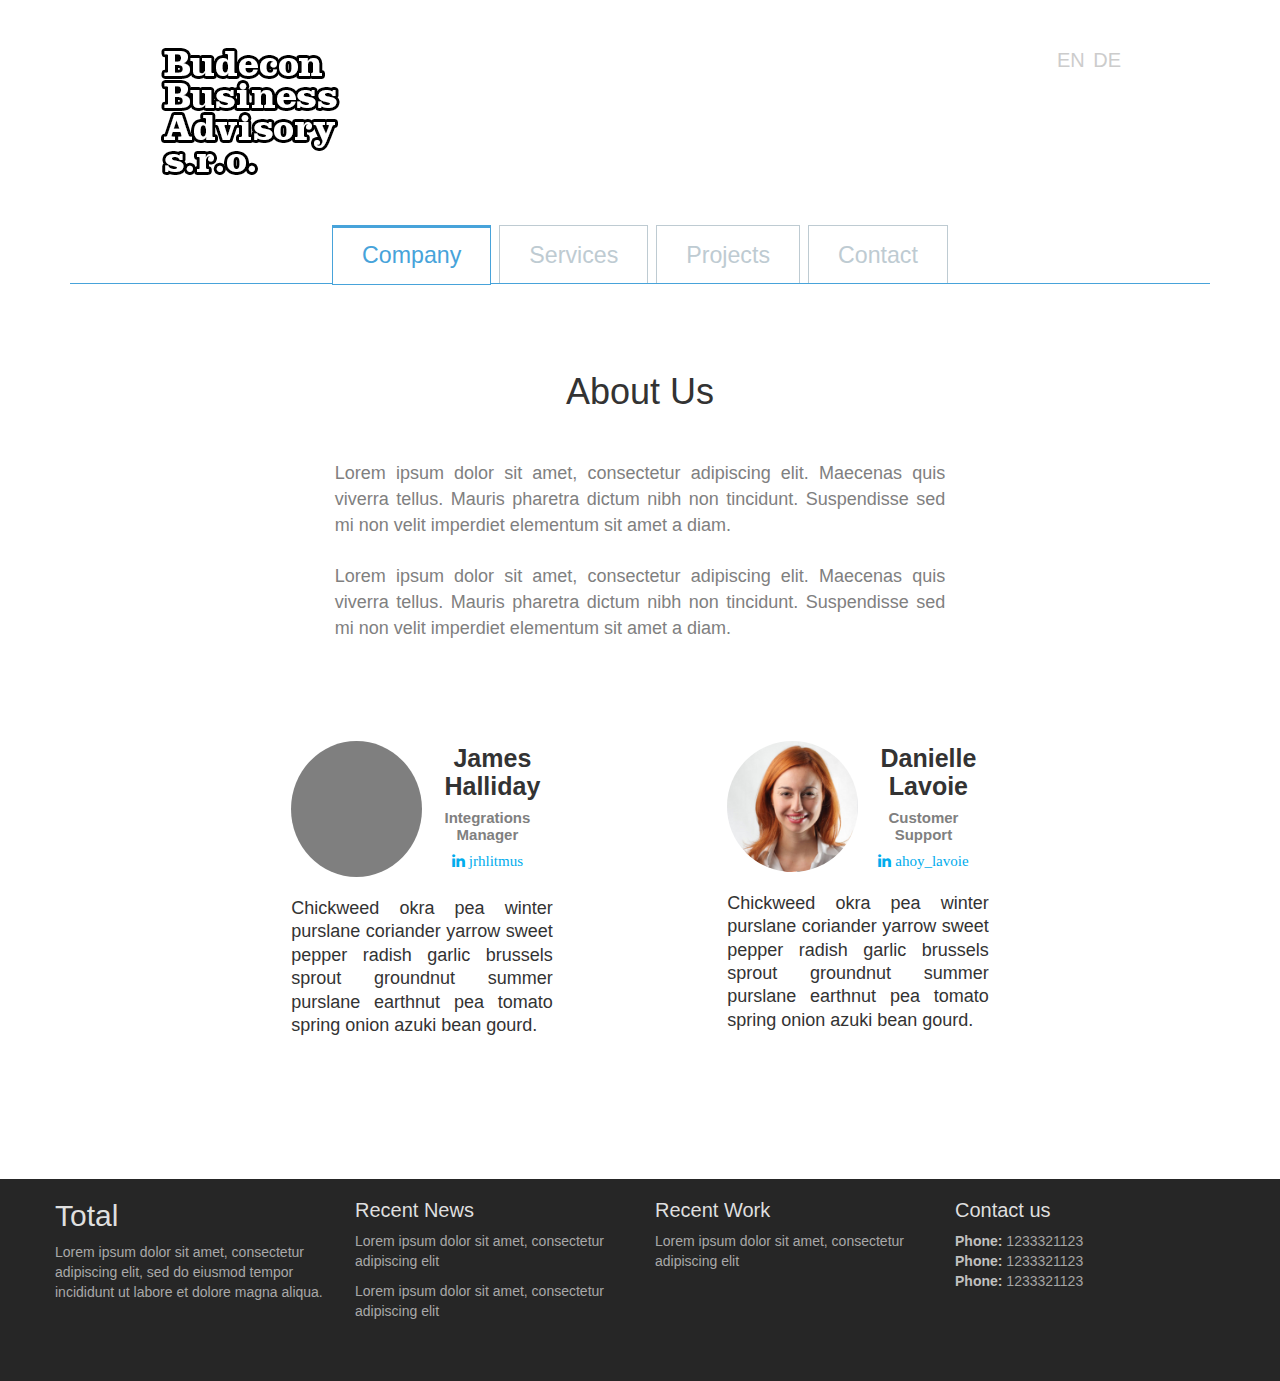
<file: index.html>
<!DOCTYPE html>
<html lang="en"><head><meta http-equiv="Content-Type" content="text/html; charset=UTF-8">
		
		<meta http-equiv="X-UA-Compatible" content="IE=edge,chrome=1"> 
		<meta name="viewport" content="width=device-width, initial-scale=1.0"> 
		<title>Blueprint: Responsive Full Width Tabs</title>
		<meta name="description" content="Blueprint: Responsive Full Width Tabs">
		<meta name="keywords" content="responsive tabs, full width tabs, template, blueprint">
		<meta name="author" content="Codrops">
		<link rel="shortcut icon" href="https://tympanus.net/Blueprints/favicon.ico">
		<link rel="stylesheet" href="https://maxcdn.bootstrapcdn.com/bootstrap/3.3.7/css/bootstrap.min.css" integrity="sha384-BVYiiSIFeK1dGmJRAkycuHAHRg32OmUcww7on3RYdg4Va+PmSTsz/K68vbdEjh4u" crossorigin="anonymous">
		<link rel="stylesheet" type="text/css" href="css/demo.css">
		<link rel="stylesheet" type="text/css" href="css/component.css">
		<link rel="stylesheet" href="https://maxcdn.bootstrapcdn.com/font-awesome/4.4.0/css/font-awesome.min.css">
		<script src="https://www.google.com/recaptcha/api.js" async defer></script>
		<script src="https://code.jquery.com/jquery-3.2.1.min.js"></script>
		<script src="https://maxcdn.bootstrapcdn.com/bootstrap/3.3.7/js/bootstrap.min.js"></script>
		<!--[if IE]>
  		<script src="http://html5shiv.googlecode.com/svn/trunk/html5.js"></script>
		<![endif]-->
	<body>
		<div class="container">
			<header class="clearfix">
				<nav>
					<a href="index.html">EN</a>
					<a href="indexde.html">DE</a>
				</nav>
				<div class="logo">
					<img src="img/logo.png">
				</div>
				
			</header>	
			<div id="tabs" class="tabs">
				<button class="tabs-collapse" data-toggle="collapse" data-target="#navbar">
		           <i class="fa fa-bars"></i>
		          </button>
				<nav id="navbar" class="navbar-collapse collapse">
					<ul>
						<li class="tab-current"><a href="#section-1"><span>Company</span></a></li>
						<li class=""><a href="#section-2"><span>Services</span></a></li>
						<li class=""><a href="#section-3"><span>Projects</span></a></li>
						<li><a href="#section-5"><span>Contact</span></a></li>
					</ul>
					<div class="navbar-social visible-xs">
						
						<a href="#"><i class="fa fa-facebook" ></i></a>
						<a href="#"><i class="fa fa-twitter" ></i></a>
						<a href="#"><i class="fa fa-linkedin" ></i></a>
						<a href="#"><i class="fa fa-youtube" ></i></a>
						<a href="#"><i class="fa fa-instagram" ></i></a>
					</div>
				</nav>
				<div class="content">
					<section id="section-1" class="content-current">
						
						<h1>About Us</h1>
						<p>Lorem ipsum dolor sit amet, consectetur adipiscing elit. Maecenas quis viverra tellus. Mauris pharetra dictum nibh non tincidunt. Suspendisse sed mi non velit imperdiet elementum sit amet a diam. <br><br>

						Lorem ipsum dolor sit amet, consectetur adipiscing elit. Maecenas quis viverra tellus. Mauris pharetra dictum nibh non tincidunt. Suspendisse sed mi non velit imperdiet elementum sit amet a diam.</p>
						<div class="mediabox">
							<img src="img/photo1.png">
							<div>
								<h3>James Halliday</h3>
								<h4>Integrations Manager</h4>
								<a class="fa fa-linkedin" href="https://twitter.com/jrhlitmus" target="_blank">jrhlitmus</a>
							</div>
							
							<p>Chickweed okra pea winter purslane coriander yarrow sweet pepper radish garlic brussels sprout groundnut summer purslane earthnut pea tomato spring onion azuki bean gourd. </p>
						</div>
						<div class="mediabox">
							<img src="img/photo2.png">
							<div>
								<h3>Danielle Lavoie</h3>
								<h4>Customer Support</h4>
								<a class="fa fa-linkedin" href="https://twitter.com/ahoy_lavoie" target="_blank">ahoy_lavoie</a>
							</div>
							
							<p>Chickweed okra pea winter purslane coriander yarrow sweet pepper radish garlic brussels sprout groundnut summer purslane earthnut pea tomato spring onion azuki bean gourd. </p>
						</div>
					</section>
					<section id="section-2" class="">
						<h1>Our Services</h1>
						<div class="mediabox">
							<img src="img/service-icon1.png">
							<h3>Business Development</h3>
							
							<p>Chickweed okra pea winter purslane coriander yarrow sweet pepper radish garlic brussels sprout groundnut summer purslane earthnut pea tomato spring onion azuki bean gourd. </p>
						</div>
						<div class="mediabox">
							<img src="img/service-icon2.png">
							<h3>Business Development</h3>
							
							<p>Chickweed okra pea winter purslane coriander yarrow sweet pepper radish garlic brussels sprout groundnut summer purslane earthnut pea tomato spring onion azuki bean gourd. </p>
						</div>
						<p>Lorem ipsum dolor sit amet, consectetur adipiscing elit. Maecenas quis viverra tellus. Mauris pharetra dictum nibh non tincidunt. Suspendisse sed mi non velit imperdiet elementum sit amet a diam. Donec consequat ligula ac lorem blandit volutpat. Vestibulum fermentum sem vel nisi tristique auctor. Ut sodales lectus libero, sed pretium nisi varius et. </p>
						<h1>We've worked with</h1>
						<div class="logos">
							<img src="img/logos.jpg"/>
						</div>

					</section>
					<section id="section-3" class="">
						<h1> Our Projects</h1>
						<div class="mediabox text-content">
							<h3>COMPANY MISSION'S</h3>
							<h2>Outsourcing of accounting</h2>
							<p>Lorem ipsum dolor sit amet, consectetur adipiscing elit, sed do eiusmod tempor incididunt ut labore et dolore magna aliqua.</p>
						</div>
						<div class="mediabox image-content">
							<img src="img/project1.png">
						</div>
						<div class="mediabox image-content">
							<img src="img/project2.png">
						</div>
						<div class="mediabox text-content">
							<h3>COMPANY MISSION'S</h3>
							<h2>Outsourcing of accounting</h2>
							<p>Lorem ipsum dolor sit amet, consectetur adipiscing elit, sed do eiusmod tempor incididunt ut labore et dolore magna aliqua.</p>
						</div>
					</section>
					<section id="section-5">
						<h1>Contact Us</h1>
						<div id="contact-response"></div>
						<form method="post" action="mail.php" id="contact-form">
							<label for="name">Name</label>
							<input type="text" name="name"><br>
							<label for="email">Email</label>
							<input type="text" name="email"><br>
							<label for="phone">Phone</label>
							<input type="text" name="phone"><div class="phonetext">If you prefer a phone call</div>
							<label for="topic">Contact reason</label>
							<input type="text" name="topic"><br>
							<label for="message">Message</label>
							<textarea name="message"></textarea>
							<div class="g-recaptcha" data-callback="unlock_booking" data-sitekey="6LfGzyUUAAAAAIx8uRElNz51nREjQgJ5yWMO_B1C"></div>
							<input type="submit" disabled><br>
						</form>
						
						<div class="map">
							<div class="address">
								123 IMAGINARY ST<br>
								ATLANTTA GA 300314
							</div>
							<iframe src="https://www.google.com/maps/embed?pb=!1m14!1m12!1m3!1d2483.3288148080587!2d-0.12647869538276754!3d51.50718324995331!2m3!1f0!2f0!3f0!3m2!1i1024!2i768!4f13.1!5e0!3m2!1spl!2spl!4v1499204108793" width="600" height="300" frameborder="0" style="border:0" allowfullscreen></iframe>
							<button>Get Directions</button>
						</div>
					</section>
				</div><!-- /content -->
			</div><!-- /tabs -->
			<div class="footer">
				
				<div class="col-md-3">
					
					<h2>Total</h2>
					<p>Lorem ipsum dolor sit amet, consectetur adipiscing elit, sed do eiusmod tempor incididunt ut labore et dolore magna aliqua.</p>
				</div>
				<div class="col-md-3">
					
					<h3>Recent News</h3>
					<p>Lorem ipsum dolor sit amet, consectetur adipiscing elit</p>
					<p>Lorem ipsum dolor sit amet, consectetur adipiscing elit</p>
				</div>
				<div class="col-md-3">
					
					<h3>Recent Work</h3>
					<p></p>
					<p>Lorem ipsum dolor sit amet, consectetur adipiscing elit</p>
				</div>
				<div class="col-md-3">
					
					<h3>Contact us</h3>
					<b>Phone: </b>1233321123<br>
					<b>Phone: </b>1233321123<br>
					<b>Phone: </b>1233321123<br>
				</div>
			</div>
		</div>
		<script src="js/cbpFWTabs.js"></script>
		<script>
			new CBPFWTabs( document.getElementById( 'tabs' ) );
		</script>
		<script>

			function unlock_booking(){

				$('#contact-form input[type="submit"]').removeAttr('disabled');
			}
			
			$(function(){

				$('#contact-form').submit(function(e){

					e.preventDefault();

					$.ajax({
					  type: "post",
					  url: "mail.php",
					  data: $(this).serialize(),
					  success: function(data){

					  	$('#contact-form').slideToggle();
					  	$('#contact-response').text(data).slideToggle();
					  }
					});
				});
			});
		</script>
</body></html>
</file>
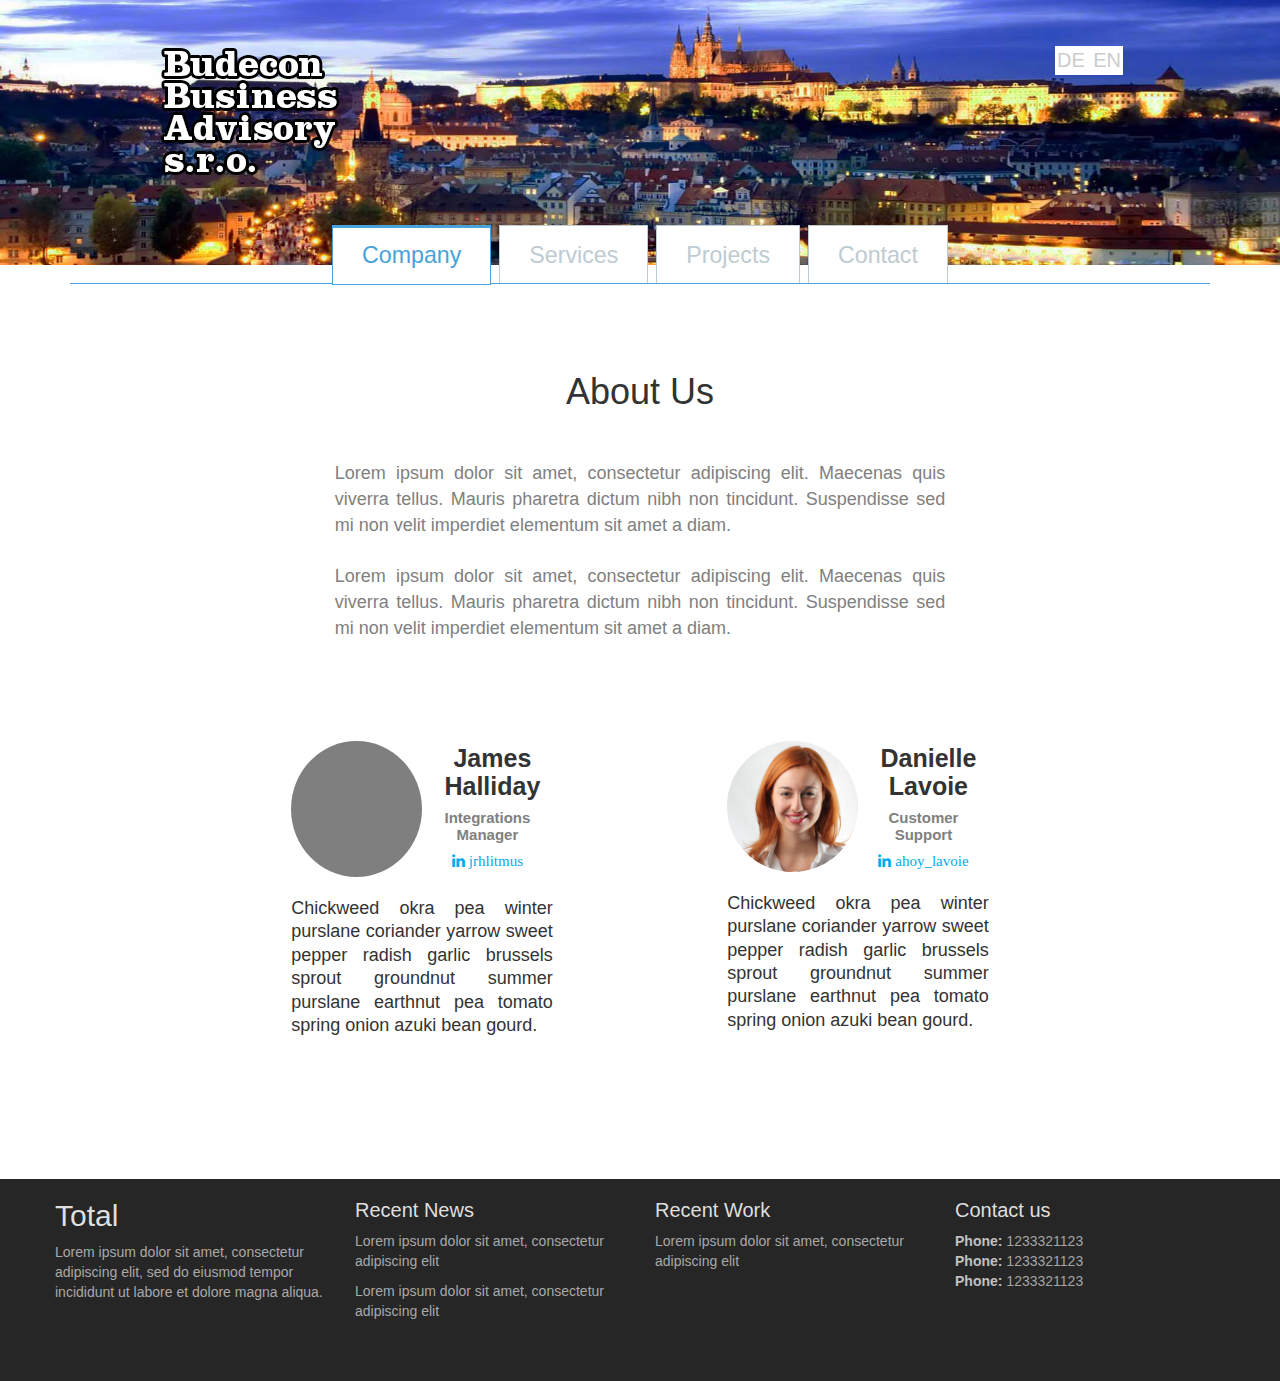
<file: indexbg.html>
<!DOCTYPE html>
<html lang="en"><head><meta http-equiv="Content-Type" content="text/html; charset=UTF-8">
		
		<meta http-equiv="X-UA-Compatible" content="IE=edge,chrome=1"> 
		<meta name="viewport" content="width=device-width, initial-scale=1.0"> 
		<title>Blueprint: Responsive Full Width Tabs</title>
		<meta name="description" content="Blueprint: Responsive Full Width Tabs">
		<meta name="keywords" content="responsive tabs, full width tabs, template, blueprint">
		<meta name="author" content="Codrops">
		<link rel="shortcut icon" href="https://tympanus.net/Blueprints/favicon.ico">
		<link rel="stylesheet" href="https://maxcdn.bootstrapcdn.com/bootstrap/3.3.7/css/bootstrap.min.css" integrity="sha384-BVYiiSIFeK1dGmJRAkycuHAHRg32OmUcww7on3RYdg4Va+PmSTsz/K68vbdEjh4u" crossorigin="anonymous">
		<link rel="stylesheet" type="text/css" href="css/demo.css">
		<link rel="stylesheet" type="text/css" href="css/component.css">
		<link rel="stylesheet" href="https://maxcdn.bootstrapcdn.com/font-awesome/4.4.0/css/font-awesome.min.css">
		<script src="https://www.google.com/recaptcha/api.js" async defer></script>
		<script src="https://code.jquery.com/jquery-3.2.1.min.js"></script>
		<script src="https://maxcdn.bootstrapcdn.com/bootstrap/3.3.7/js/bootstrap.min.js"></script>
		<!--[if IE]>
  		<script src="http://html5shiv.googlecode.com/svn/trunk/html5.js"></script>
		<![endif]-->
		<style type="text/css">
			
			body{

				background-image: url('img/headerbg.jpg');
				background-size: 100% 265px;
				background-repeat: no-repeat;
			}

			#navbar li{

				background-color: white;
			}

			#lang{

				background-color: white;
				color: grey;
			}
		</style>
	<body>
		<div class="container">
			<header class="clearfix">
				<nav id="lang">
					<a href="index.html">DE</a>
					<a href="indexen.html">EN</a>
				</nav>
				<div class="logo">
					<img src="img/logo.png">
				</div>
				
			</header>	
			<div id="tabs" class="tabs">
				<button class="tabs-collapse" data-toggle="collapse" data-target="#navbar">
		           <i class="fa fa-bars"></i>
		          </button>
				<nav id="navbar" class="navbar-collapse collapse">
					<ul>
						<li class="tab-current"><a href="#section-1"><span>Company</span></a></li>
						<li class=""><a href="#section-2"><span>Services</span></a></li>
						<li class=""><a href="#section-3"><span>Projects</span></a></li>
						<li><a href="#section-5"><span>Contact</span></a></li>
					</ul>
					<div class="navbar-social visible-xs">
						
						<a href="#"><i class="fa fa-facebook" ></i></a>
						<a href="#"><i class="fa fa-twitter" ></i></a>
						<a href="#"><i class="fa fa-linkedin" ></i></a>
						<a href="#"><i class="fa fa-youtube" ></i></a>
						<a href="#"><i class="fa fa-instagram" ></i></a>
					</div>
				</nav>
				<div class="content">
					<section id="section-1" class="content-current">
						
						<h1>About Us</h1>
						<p>Lorem ipsum dolor sit amet, consectetur adipiscing elit. Maecenas quis viverra tellus. Mauris pharetra dictum nibh non tincidunt. Suspendisse sed mi non velit imperdiet elementum sit amet a diam. <br><br>

						Lorem ipsum dolor sit amet, consectetur adipiscing elit. Maecenas quis viverra tellus. Mauris pharetra dictum nibh non tincidunt. Suspendisse sed mi non velit imperdiet elementum sit amet a diam.</p>
						<div class="mediabox">
							<img src="img/photo1.png">
							<div>
								<h3>James Halliday</h3>
								<h4>Integrations Manager</h4>
								<a class="fa fa-linkedin" href="https://twitter.com/jrhlitmus" target="_blank">jrhlitmus</a>
							</div>
							
							<p>Chickweed okra pea winter purslane coriander yarrow sweet pepper radish garlic brussels sprout groundnut summer purslane earthnut pea tomato spring onion azuki bean gourd. </p>
						</div>
						<div class="mediabox">
							<img src="img/photo2.png">
							<div>
								<h3>Danielle Lavoie</h3>
								<h4>Customer Support</h4>
								<a class="fa fa-linkedin" href="https://twitter.com/ahoy_lavoie" target="_blank">ahoy_lavoie</a>
							</div>
							
							<p>Chickweed okra pea winter purslane coriander yarrow sweet pepper radish garlic brussels sprout groundnut summer purslane earthnut pea tomato spring onion azuki bean gourd. </p>
						</div>
					</section>
					<section id="section-2" class="">
						<h1>Our Services</h1>
						<div class="mediabox">
							<img src="img/service-icon1.png">
							<h3>Business Development</h3>
							
							<p>Chickweed okra pea winter purslane coriander yarrow sweet pepper radish garlic brussels sprout groundnut summer purslane earthnut pea tomato spring onion azuki bean gourd. </p>
						</div>
						<div class="mediabox">
							<img src="img/service-icon2.png">
							<h3>Business Development</h3>
							
							<p>Chickweed okra pea winter purslane coriander yarrow sweet pepper radish garlic brussels sprout groundnut summer purslane earthnut pea tomato spring onion azuki bean gourd. </p>
						</div>
						<p>Lorem ipsum dolor sit amet, consectetur adipiscing elit. Maecenas quis viverra tellus. Mauris pharetra dictum nibh non tincidunt. Suspendisse sed mi non velit imperdiet elementum sit amet a diam. Donec consequat ligula ac lorem blandit volutpat. Vestibulum fermentum sem vel nisi tristique auctor. Ut sodales lectus libero, sed pretium nisi varius et. </p>
						<h1>We've worked with</h1>
						<div class="logos">
							<img src="img/logos.jpg"/>
						</div>

					</section>
					<section id="section-3" class="">
						<h1> Our Projects</h1>
						<div class="mediabox text-content">
							<h3>COMPANY MISSION'S</h3>
							<h2>Outsourcing of accounting</h2>
							<p>Lorem ipsum dolor sit amet, consectetur adipiscing elit, sed do eiusmod tempor incididunt ut labore et dolore magna aliqua.</p>
						</div>
						<div class="mediabox image-content">
							<img src="img/project1.png">
						</div>
						<div class="mediabox image-content">
							<img src="img/project2.png">
						</div>
						<div class="mediabox text-content">
							<h3>COMPANY MISSION'S</h3>
							<h2>Outsourcing of accounting</h2>
							<p>Lorem ipsum dolor sit amet, consectetur adipiscing elit, sed do eiusmod tempor incididunt ut labore et dolore magna aliqua.</p>
						</div>
					</section>
					<section id="section-5">
						<h1>Contact Us</h1>
						<div id="contact-response"></div>
						<form method="post" action="mail.php" id="contact-form">
							<label for="name">Name</label>
							<input type="text" name="name"><br>
							<label for="email">Email</label>
							<input type="text" name="email"><br>
							<label for="phone">Phone</label>
							<input type="text" name="phone"><div class="phonetext">If you prefer a phone call</div>
							<label for="topic">Contact reason</label>
							<input type="text" name="topic"><br>
							<label for="message">Message</label>
							<textarea name="message"></textarea>
							<div class="g-recaptcha" data-callback="unlock_booking" data-sitekey="6LfGzyUUAAAAAIx8uRElNz51nREjQgJ5yWMO_B1C"></div>
							<input type="submit" disabled><br>
						</form>
						
						<div class="map">
							<div class="address">
								Sobolakova 146/1<br>
								Praha 4-Kunratice 148 00<br>
								Praha, Czechia
							</div>
							<iframe src="https://www.google.com/maps/embed?pb=!1m18!1m12!1m3!1d2563.75974395728!2d14.485736251249843!3d50.015858226363484!2m3!1f0!2f0!3f0!3m2!1i1024!2i768!4f13.1!3m3!1m2!1s0x470b91814ba1ecd1%3A0x1ae41d6df2926baa!2sSobol%C3%A1kova+146%2F1%2C+148+00+Praha-Kunratice%2C+Czechy!5e0!3m2!1spl!2spl!4v1499459373274" width="600" height="300" frameborder="0" style="border:0" allowfullscreen></iframe>
							<button>Get Directions</button>
						</div>
					</section>
				</div><!-- /content -->
			</div><!-- /tabs -->
			<div class="footer">
				
				<div class="col-md-3">
					
					<h2>Total</h2>
					<p>Lorem ipsum dolor sit amet, consectetur adipiscing elit, sed do eiusmod tempor incididunt ut labore et dolore magna aliqua.</p>
				</div>
				<div class="col-md-3">
					
					<h3>Recent News</h3>
					<p>Lorem ipsum dolor sit amet, consectetur adipiscing elit</p>
					<p>Lorem ipsum dolor sit amet, consectetur adipiscing elit</p>
				</div>
				<div class="col-md-3">
					
					<h3>Recent Work</h3>
					<p></p>
					<p>Lorem ipsum dolor sit amet, consectetur adipiscing elit</p>
				</div>
				<div class="col-md-3">
					
					<h3>Contact us</h3>
					<b>Phone: </b>1233321123<br>
					<b>Phone: </b>1233321123<br>
					<b>Phone: </b>1233321123<br>
				</div>
			</div>
		</div>
		<script src="js/cbpFWTabs.js"></script>
		<script>
			new CBPFWTabs( document.getElementById( 'tabs' ) );
		</script>
		<script>

			function unlock_booking(){

				$('#contact-form input[type="submit"]').removeAttr('disabled');
			}
			
			$(function(){

				$('#contact-form').submit(function(e){

					e.preventDefault();

					$.ajax({
					  type: "post",
					  url: "mail.php",
					  data: $(this).serialize(),
					  success: function(data){

					  	$('#contact-form').slideToggle();
					  	$('#contact-response').text(data).slideToggle();
					  }
					});
				});

				$('#navbar a').click(function(){						

					if($(window).width() <= 767){

						$('#navbar').collapse("hide");
					}
				});

				
			});
		</script>
</body></html>
</file>
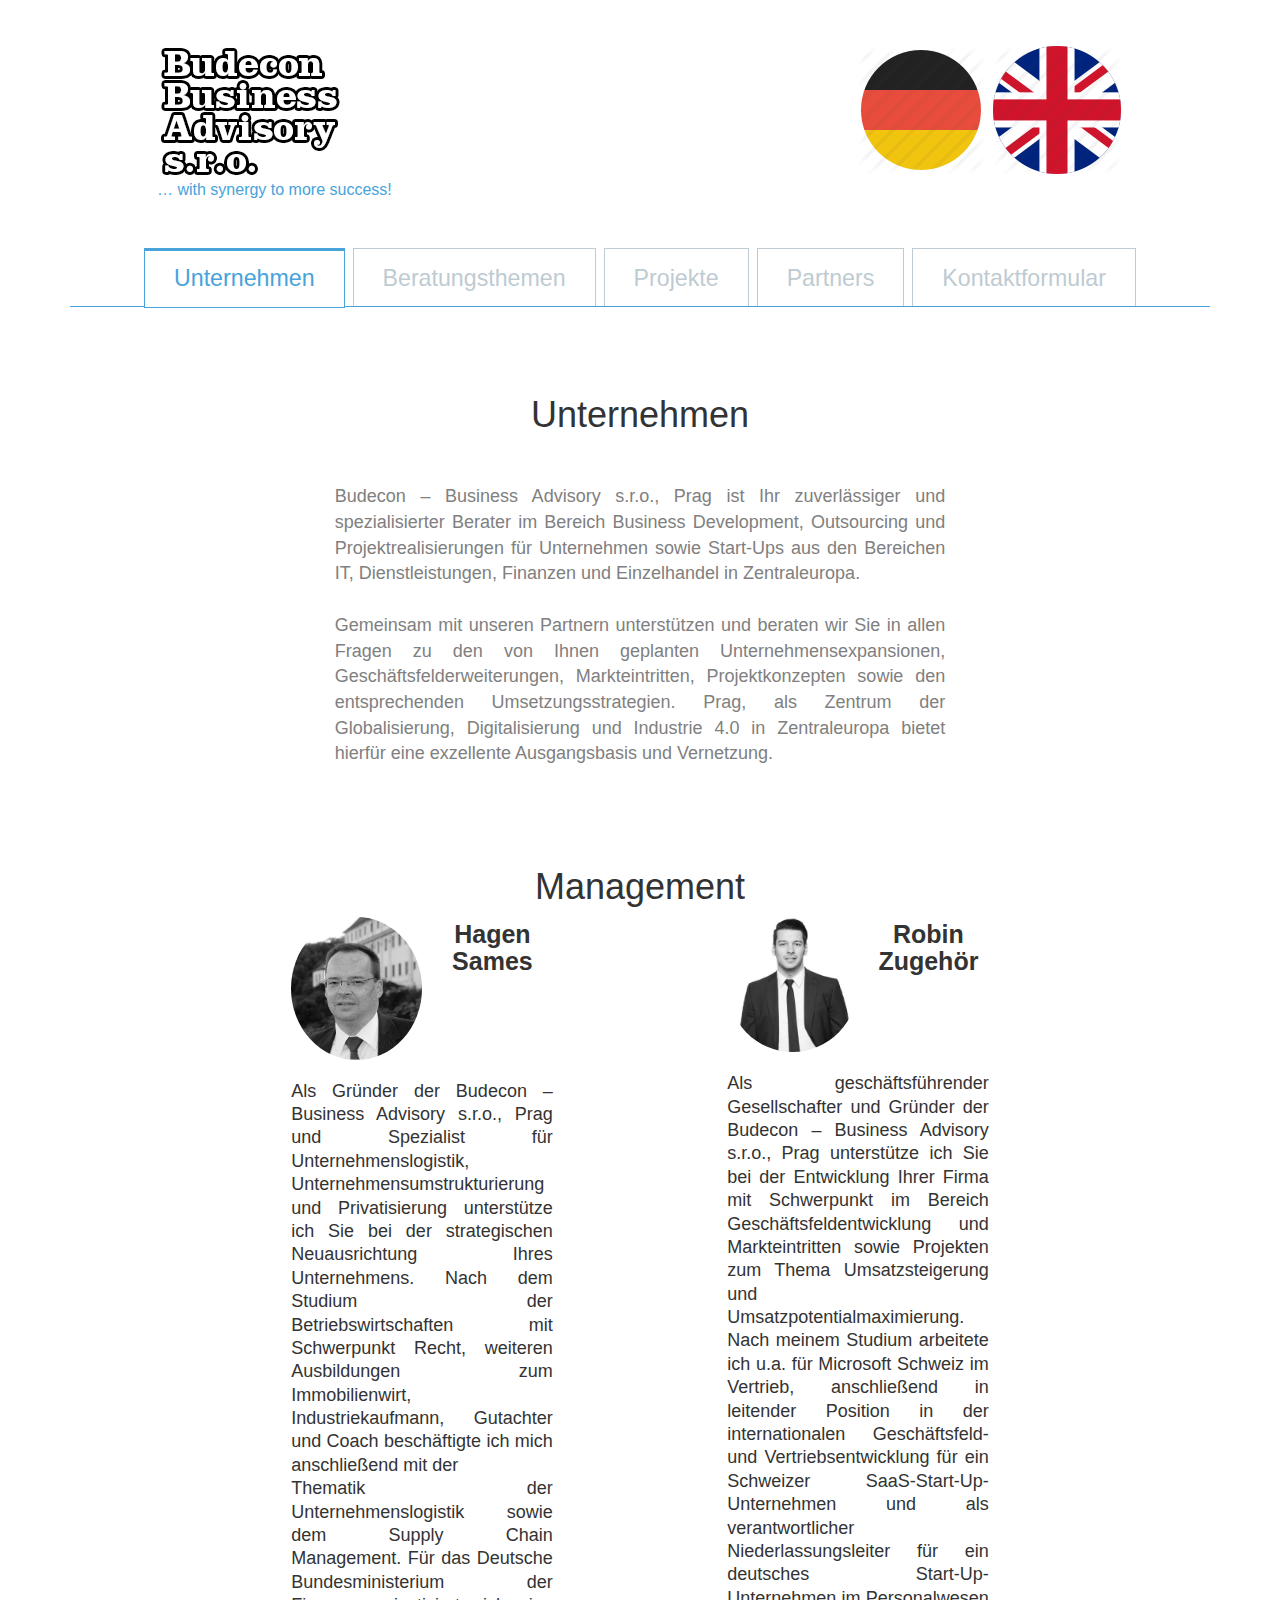
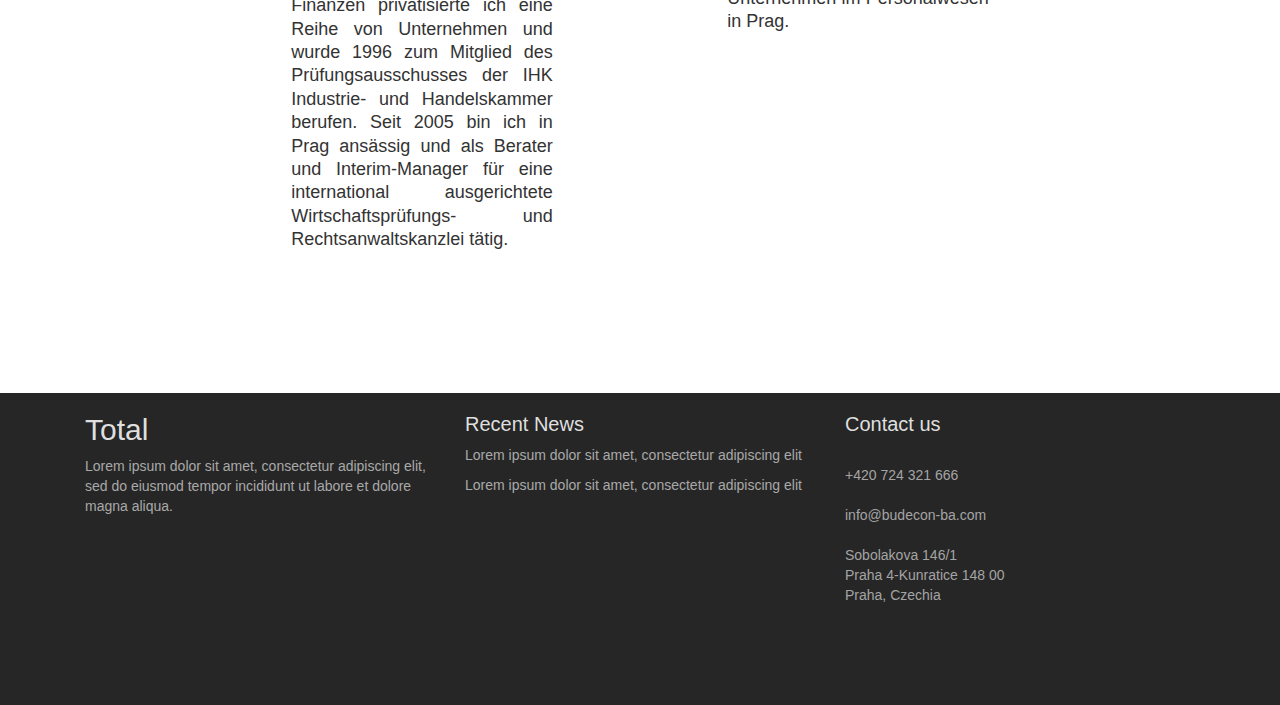
<file: indexen.html>
<!DOCTYPE html>
<html lang="en"><head><meta http-equiv="Content-Type" content="text/html; charset=UTF-8">
		
		<meta name="viewport" content="width=device-width, initial-scale=1.0"> 
		<title>Budecon</title>
		<link rel="stylesheet" href="https://maxcdn.bootstrapcdn.com/bootstrap/3.3.7/css/bootstrap.min.css" integrity="sha384-BVYiiSIFeK1dGmJRAkycuHAHRg32OmUcww7on3RYdg4Va+PmSTsz/K68vbdEjh4u" crossorigin="anonymous">
		<link rel="stylesheet" type="text/css" href="css/demo.css">
		<link rel="stylesheet" type="text/css" href="css/component.css">
		<script src="https://www.google.com/recaptcha/api.js" async defer></script>
		<script src="https://code.jquery.com/jquery-3.2.1.min.js"></script>
		<script src="https://maxcdn.bootstrapcdn.com/bootstrap/3.3.7/js/bootstrap.min.js"></script>
		<link rel="stylesheet" href="https://maxcdn.bootstrapcdn.com/font-awesome/4.4.0/css/font-awesome.min.css">
	<body>
		<div class="container">
			<header class="clearfix">
				<nav id="lang">
					<a href="index.html"><img src="img/german.png"></a>
					<a href="indexen.html"><img src="img/uk.png"></a>
				</nav>
				<div class="logo">
					<img src="img/logo.png">
					<br>
					<div class="logo-text">… with synergy to more success!</div>
				</div>
				
			</header>	
			<div id="tabs" class="tabs">
				<button class="tabs-collapse" data-toggle="collapse" data-target="#navbar">
		           <i class="fa fa-bars"></i>
		          </button>
				<nav id="navbar" class="navbar-collapse collapse">
					<ul>
						<li class="tab-current"><a href="#section-1"><span>Unternehmen</span></a></li>
						<li class=""><a href="#section-2"><span>Beratungsthemen</span></a></li>
						<li class=""><a href="#section-3"><span>Projekte</span></a></li>
						<li class=""><a href="#section-4"><span>Partners</span></a></li>
						<li><a href="#section-5"><span>Kontaktformular</span></a></li>
					</ul>
					<div class="navbar-social visible-xs">
						
						<a href="#"><i class="fa fa-facebook" ></i></a>
						<a href="#"><i class="fa fa-twitter" ></i></a>
						<a href="#"><i class="fa fa-linkedin" ></i></a>
						<a href="#"><i class="fa fa-youtube" ></i></a>
						<a href="#"><i class="fa fa-instagram" ></i></a>
					</div>
				</nav>
				<div class="content">
					<section id="section-1" class="content-current">

						<h1>Unternehmen</h1>
						
						<p>Budecon – Business Advisory s.r.o., Prag  ist Ihr zuverlässiger und spezialisierter Berater im Bereich Business Development, Outsourcing und Projektrealisierungen für Unternehmen sowie Start-Ups aus den Bereichen IT, Dienstleistungen, Finanzen und Einzelhandel in Zentraleuropa. <br><br>
						Gemeinsam mit unseren Partnern unterstützen und beraten wir Sie in allen Fragen zu den von Ihnen geplanten Unternehmensexpansionen, Geschäftsfelderweiterungen, Markteintritten, Projektkonzepten sowie den entsprechenden Umsetzungsstrategien. Prag, als Zentrum der Globalisierung, Digitalisierung und Industrie 4.0 in Zentraleuropa bietet hierfür eine exzellente Ausgangsbasis und Vernetzung. 
						</p>
						<h1>Management</h1>
						<div class="mediabox">
							<img src="img/photo1.jpg">
							<div>
								<h3>Hagen Sames</h3>
							</div>
							
							<p>Als Gründer der Budecon – Business Advisory s.r.o., Prag und Spezialist für Unternehmenslogistik, Unternehmensumstrukturierung und Privatisierung unterstütze ich Sie bei der strategischen Neuausrichtung Ihres Unternehmens.
							Nach dem Studium der Betriebswirtschaften mit Schwerpunkt Recht, weiteren Ausbildungen zum Immobilienwirt, Industriekaufmann, Gutachter und Coach beschäftigte ich mich anschließend mit der<br>
							Thematik der Unternehmenslogistik sowie dem Supply Chain Management.
							Für das Deutsche Bundesministerium der Finanzen privatisierte ich eine Reihe von
							Unternehmen und wurde 1996 zum Mitglied des Prüfungsausschusses der IHK Industrie- und Handelskammer berufen.
							Seit 2005 bin ich in Prag ansässig und als Berater und Interim-Manager für eine international ausgerichtete Wirtschaftsprüfungs- und Rechtsanwaltskanzlei tätig.
							</p>
						</div>
						<div class="mediabox">
							<img src="img/photo2.jpg">
							<div>
								<h3>Robin Zugehör</h3>
							</div>
							
							<p>Als geschäftsführender Gesellschafter und Gründer der Budecon – Business Advisory s.r.o., Prag unterstütze ich Sie bei der Entwicklung Ihrer Firma mit Schwerpunkt im Bereich Geschäftsfeldentwicklung und Markteintritten sowie Projekten zum Thema Umsatzsteigerung und Umsatzpotentialmaximierung.<br>
							Nach meinem Studium arbeitete ich u.a. für Microsoft Schweiz im Vertrieb, anschließend in leitender Position in der internationalen Geschäftsfeld- und Vertriebsentwicklung für ein Schweizer SaaS-Start-Up-Unternehmen und als verantwortlicher Niederlassungsleiter für ein deutsches Start-Up-Unternehmen im Personalwesen in Prag.
							</p>
						</div>
					</section>
					<section id="section-2" class="">
						<h1>Beratungsthemen</h1>
						<div class="mediabox">
							<img src="img/service-icon1.png">
							<h3>Geschäftsentwicklung</h3>
							
							<p>Wir bieten einen exklusiven Service im Bereich Geschäftsfeldentwicklung für Unternehmen und Start-Ups, die neue Märkte in Zentraleuropa (CEE) erschließen wollen und hierfür einen erfahrenen Partner suchen. Planen Sie mit uns Ihre Expansionsstrategie und lassen Sie sich auch rechtlich professionell beraten. Ob im Bereich E-Commerce, Software- oder Dienstleistungsvertrieb bzw. Unternehmens- oder Niederlassungsgründung. Mit uns holen Sie sich einen starken und lokalen Partner an Ihre Seite. </p>
						</div>
						<div class="mediabox">
							<img src="img/service-icon2.png">
							<h3>Outsourcing</h3>
							
							<p>Outsourcing wird für immer mehr Unternehmen von großer Bedeutung. Wir beraten Sie bei Ihrer Serviceproviderwahl und sichern Ihre Geschäfte und Verträge innerhalb der CEE-Region. Als Beispiel beim Outsourcing Ihrer Logistik zur Logistikkostenoptimierung oder beim Outsourcing Ihres Accountings. Vorausgewählte und spezialisierte Geschäftspartner gewährleisten Ihnen hierbei höchste Standards</p>
						</div><br><br>
						<h1>Projektrealisierung</h1>
						<p>Setzen Sie bei Ihren Projektrealisierungen in Zentraleuropa auf uns als erfahrenen und qualifizierten Partner, der Sie von Planung bis Realisierung Ihres Projekts begleitet und sicherstellt, dass alle Ihre Vorgaben und Vorstellungen hundertprozentig umgesetzt und eingehalten werden. </p>
						<h1>We've worked with</h1>
						<div class="logos">
							<img src="img/logos.jpg"/>
						</div>

					</section>
					<section id="section-3" class="">
						<h1>Projekte</h1>
						<div class="mediabox text-content">
							<h2>Logistikkostenoptimierung</h2>
							<p>Durch Warehouse-Outsourcing in ein vollautomatisiertes Logistikzentrum unseres Serviceproviders in Bratislava optimieren und senken Sie Ihre Logistikkosten, bei gleichbleibenden Versandkosten, auf ein Minimum.
							Die speziell entwickelte Budecon - Business Advisory s.r.o.  Lösung bietet Unternehmen die Nutzung einer einzigartigen Online-CRM-Plattform (PaaS - Plattform as a Service) zur vollautomatisierten Logistikabwicklung. Mit dem gegenwärtigen Produkt sind Sie in der Lage alle Bestell-, Logistik- und Accounting-Vorgänge (auf Wunsch auch mit Endfertigung), mit integrierter Back-End-Anbindung an Ihr E-Commerce-System, aus der Ferne selbständig zu steuern und jederzeit nachzuvollziehen. 
							</p>
						</div>
						<div class="mediabox image-content">
							<img src="img/project1.png">
						</div>
						<div class="mediabox image-content">
							<img src="img/project2.png">
						</div>
						<div class="mediabox text-content">
							<h2>Geschäftsentwicklung WE</h2>
							<p>Budecon – Business Advisory s.r.o. plant und vollzieht den Markteintritt für das Unternehmen D1-Solution aus Bratislava in den westeuropäischen Markt und steht hierbei für eine transparente und strukturierte Planung der Geschäftsfeldentwicklung und Expansion. Zusammen mit unserem Kunden setzen wir auf eine nachhaltige Strategie zur langfristigen Etablierung in den Märkten. </p>
						</div>
						<div class="mediabox text-content">
							<h2>Geschäftsfeldentwicklung CEE</h2>
							<p>Gehen Sie einen gemeinsamen und nachhaltigen Weg zur Etablierung Ihres Geschäfts in einem der größten Wachstumsmärkte innerhalb Europas. Speziell Anbietern im Bereich Einzelhandel bieten wir bereits vorhandene Lager- und Verkaufsflächen im Euroraum, Bratislava - Slowakei, oder gründen mit Ihnen eine eigene Niederlassung zur zielorientierten Expansion Ihres Unternehmens. Gemeinsam mit Ihnen schaffen wir nachhaltige Werte für Ihr Unternehmen.
							</p>
						</div>
						<div class="mediabox image-content">
							<img src="img/project1.png">
						</div>
						<div class="mediabox image-content">
							<img src="img/project2.png">
						</div>
						<div class="mediabox text-content">
							<h2>Accounting Outsourcing </h2>
							<p>Verlagern Sie den Schwerpunkt Ihrer unternehmerischen Tätigkeit innerhalb der Eurozone und optimieren Sie Ihre Kostenstruktur. Profitieren Sie hierbei von unseren bestehenden Accounting Partnern und stellen Sie sich wettbewerbsfähiger auf. </p>
						</div>
					</section>
					<section id="section-4" class="">
						<h1>Unsere Partner</h1>
						<a href="">Eusahub <i class="fa fa-arrow-right" aria-hidden="true"></i></a><br>
						<a href="">D1-Solution <i class="fa fa-arrow-right" aria-hidden="true"></i></a><br>
						<a href="">Accounting <i class="fa fa-arrow-right" aria-hidden="true"></i></a><br>
						<a href="">International law firm <i class="fa fa-arrow-right" aria-hidden="true"></i></a><br><br><br><br>
					</section>
					<section id="section-5">
						<h1>Kontaktformular</h1>
						<div id="contact-response"></div>
						<form method="post" action="mail.php" id="contact-form">
							<label for="name">Name</label>
							<input type="text" name="name"><br>
							<label for="email">Email</label>
							<input type="text" name="email"><br>
							<label for="phone">Phone</label>
							<input type="text" name="phone"><div class="phonetext">If you prefer a phone call</div>
							<label for="topic">Contact reason</label>
							<input type="text" name="topic"><br>
							<label for="message">Message</label>
							<textarea name="message"></textarea>
							<div class="g-recaptcha" data-callback="unlock_booking" data-sitekey="6LfGzyUUAAAAAIx8uRElNz51nREjQgJ5yWMO_B1C"></div>
							<input type="submit" disabled><br>
						</form>
						
						<div class="map">
							<div class="address">
								Sobolakova 146/1<br>
								Praha 4-Kunratice 148 00<br>
								Praha, Czechia
							</div>
							<iframe src="https://www.google.com/maps/embed?pb=!1m18!1m12!1m3!1d2563.75974395728!2d14.485736251249843!3d50.015858226363484!2m3!1f0!2f0!3f0!3m2!1i1024!2i768!4f13.1!3m3!1m2!1s0x470b91814ba1ecd1%3A0x1ae41d6df2926baa!2sSobol%C3%A1kova+146%2F1%2C+148+00+Praha-Kunratice%2C+Czechy!5e0!3m2!1spl!2spl!4v1499459373274" width="600" height="300" frameborder="0" style="border:0" allowfullscreen></iframe>
							<button>Get Directions</button>
						</div>
					</section>
				</div><!-- /content -->
			</div><!-- /tabs -->
			<div class="footer">
				<div class="container">
					<div class="col-md-4">
						
						<h2>Total</h2>
						<p>Lorem ipsum dolor sit amet, consectetur adipiscing elit, sed do eiusmod tempor incididunt ut labore et dolore magna aliqua.</p>
					</div>
					<div class="col-md-4">
						
						<h3>Recent News</h3>
						<p>Lorem ipsum dolor sit amet, consectetur adipiscing elit</p>
						<p>Lorem ipsum dolor sit amet, consectetur adipiscing elit</p>
					</div>
					<div class="col-md-4">
						
						<h3>Contact us</h3><br>
						+420 724 321 666<br><br>
						info@budecon-ba.com<br><br>
						Sobolakova 146/1<br>
						Praha 4-Kunratice 148 00<br>
						Praha, Czechia
					</div>
				</div>
			</div>
		</div>
		<script src="js/cbpFWTabs.js"></script>
		<script>
			new CBPFWTabs( document.getElementById( 'tabs' ) );
		</script>
		<script>

			function unlock_booking(){

				$('#contact-form input[type="submit"]').removeAttr('disabled');
			}
			
			$(function(){

				$('#contact-form').submit(function(e){

					e.preventDefault();

					$.ajax({
					  type: "post",
					  url: "mail.php",
					  data: $(this).serialize(),
					  success: function(data){

					  	$('#contact-form').slideToggle();
					  	$('#contact-response').text(data).slideToggle();
					  }
					});
				});

				$('#navbar a').click(function(){						

					if($(window).width() <= 767){

						$('#navbar').collapse("hide");
					}
				});

			});
		</script>
</body></html>
</file>
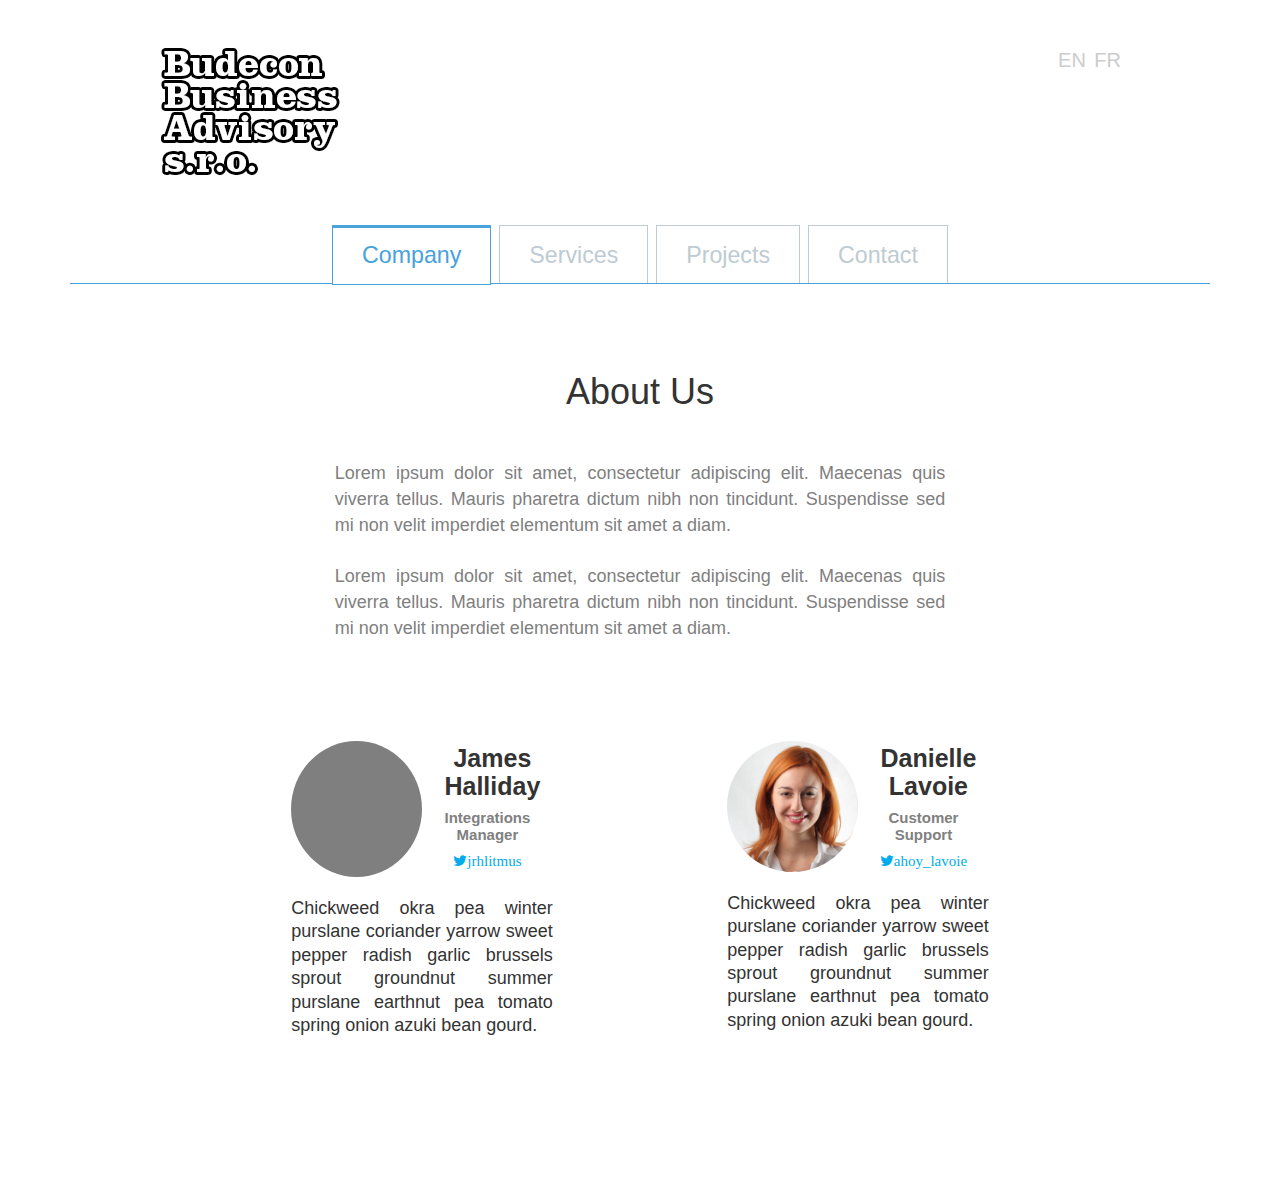
<file: indexfr.html>
<!DOCTYPE html>
<html lang="en"><head><meta http-equiv="Content-Type" content="text/html; charset=UTF-8">
		
		<meta http-equiv="X-UA-Compatible" content="IE=edge,chrome=1"> 
		<meta name="viewport" content="width=device-width, initial-scale=1.0"> 
		<title>Blueprint: Responsive Full Width Tabs</title>
		<meta name="description" content="Blueprint: Responsive Full Width Tabs">
		<meta name="keywords" content="responsive tabs, full width tabs, template, blueprint">
		<meta name="author" content="Codrops">
		<link rel="shortcut icon" href="https://tympanus.net/Blueprints/favicon.ico">
		<link rel="stylesheet" href="https://maxcdn.bootstrapcdn.com/bootstrap/3.3.7/css/bootstrap.min.css" integrity="sha384-BVYiiSIFeK1dGmJRAkycuHAHRg32OmUcww7on3RYdg4Va+PmSTsz/K68vbdEjh4u" crossorigin="anonymous">
		<link rel="stylesheet" type="text/css" href="css/demo.css">
		<link rel="stylesheet" type="text/css" href="css/component.css">
		<link rel="stylesheet" href="https://maxcdn.bootstrapcdn.com/font-awesome/4.4.0/css/font-awesome.min.css">
		<script src="https://www.google.com/recaptcha/api.js" async defer></script>
		<script src="https://code.jquery.com/jquery-3.2.1.min.js"></script>
		<!--[if IE]>
  		<script src="http://html5shiv.googlecode.com/svn/trunk/html5.js"></script>
		<![endif]-->
	<body>
		<div class="container">
			<header class="clearfix">
				<nav>
					<a href="index.html">EN</a>
					<a href="indexfr.html">FR</a>
				</nav>
				<div class="logo">
					<img src="img/logo.png">
				</div>
				
			</header>	
			<div id="tabs" class="tabs">
				<nav>
					<ul>
						<li class="tab-current"><a href="#section-1"><span>Company</span></a></li>
						<li class=""><a href="#section-2"><span>Services</span></a></li>
						<li class=""><a href="#section-3"><span>Projects</span></a></li>
						<li><a href="#section-5"><span>Contact</span></a></li>
					</ul>
				</nav>
				<div class="content">
					<section id="section-1" class="content-current">
						
						<h1>About Us</h1>
						<p>Lorem ipsum dolor sit amet, consectetur adipiscing elit. Maecenas quis viverra tellus. Mauris pharetra dictum nibh non tincidunt. Suspendisse sed mi non velit imperdiet elementum sit amet a diam. <br><br>

						Lorem ipsum dolor sit amet, consectetur adipiscing elit. Maecenas quis viverra tellus. Mauris pharetra dictum nibh non tincidunt. Suspendisse sed mi non velit imperdiet elementum sit amet a diam.</p>
						<div class="mediabox">
							<img src="img/photo1.png">
							<div>
								<h3>James Halliday</h3>
								<h4>Integrations Manager</h4>
								<a class="fa fa-twitter" href="https://twitter.com/jrhlitmus" target="_blank">jrhlitmus</a>
							</div>
							
							<p>Chickweed okra pea winter purslane coriander yarrow sweet pepper radish garlic brussels sprout groundnut summer purslane earthnut pea tomato spring onion azuki bean gourd. </p>
						</div>
						<div class="mediabox">
							<img src="img/photo2.png">
							<div>
								<h3>Danielle Lavoie</h3>
								<h4>Customer Support</h4>
								<a class="fa fa-twitter" href="https://twitter.com/ahoy_lavoie" target="_blank">ahoy_lavoie</a>
							</div>
							
							<p>Chickweed okra pea winter purslane coriander yarrow sweet pepper radish garlic brussels sprout groundnut summer purslane earthnut pea tomato spring onion azuki bean gourd. </p>
						</div>
					</section>
					<section id="section-2" class="">
						<h1>Our Services</h1>
						<div class="mediabox">
							<img src="img/service-icon1.png">
							<h3>Business Development</h3>
							
							<p>Chickweed okra pea winter purslane coriander yarrow sweet pepper radish garlic brussels sprout groundnut summer purslane earthnut pea tomato spring onion azuki bean gourd. </p>
						</div>
						<div class="mediabox">
							<img src="img/service-icon2.png">
							<h3>Business Development</h3>
							
							<p>Chickweed okra pea winter purslane coriander yarrow sweet pepper radish garlic brussels sprout groundnut summer purslane earthnut pea tomato spring onion azuki bean gourd. </p>
						</div>
						<p>Lorem ipsum dolor sit amet, consectetur adipiscing elit. Maecenas quis viverra tellus. Mauris pharetra dictum nibh non tincidunt. Suspendisse sed mi non velit imperdiet elementum sit amet a diam. Donec consequat ligula ac lorem blandit volutpat. Vestibulum fermentum sem vel nisi tristique auctor. Ut sodales lectus libero, sed pretium nisi varius et. </p>
						<h1>We've worked with</h1>
						<div class="logos">
							<img src="img/logos.jpg"/>
						</div>

					</section>
					<section id="section-3" class="">
						<h1> Our Projects</h1>
						<div class="mediabox text-content">
							<h3>COMPANY MISSION'S</h3>
							<h2>Outsourcing of accounting</h2>
							<p>Lorem ipsum dolor sit amet, consectetur adipiscing elit, sed do eiusmod tempor incididunt ut labore et dolore magna aliqua.</p>
						</div>
						<div class="mediabox image-content">
							<img src="img/project1.png">
						</div>
						<div class="mediabox image-content">
							<img src="img/project2.png">
						</div>
						<div class="mediabox text-content">
							<h3>COMPANY MISSION'S</h3>
							<h2>Outsourcing of accounting</h2>
							<p>Lorem ipsum dolor sit amet, consectetur adipiscing elit, sed do eiusmod tempor incididunt ut labore et dolore magna aliqua.</p>
						</div>
					</section>
					<section id="section-5">
						<h1>Contact Us</h1>
						<div id="contact-response"></div>
						<form method="post" action="mail.php" id="contact-form">
							<label for="name">Name</label>
							<input type="text" name="name"><br>
							<label for="email">Email</label>
							<input type="text" name="email"><br>
							<label for="phone">Phone</label>
							<input type="text" name="phone"><div class="phonetext">If you prefer a phone call</div>
							<label for="topic">Contact reason</label>
							<input type="text" name="topic"><br>
							<label for="message">Message</label>
							<textarea name="message"></textarea>
							<div class="g-recaptcha" data-callback="unlock_booking" data-sitekey="6LfGzyUUAAAAAIx8uRElNz51nREjQgJ5yWMO_B1C"></div>
							<input type="submit" disabled><br>
						</form>
						
						<div class="map">
							<div class="address">
								123 IMAGINARY ST<br>
								ATLANTTA GA 300314
							</div>
							<iframe src="https://www.google.com/maps/embed?pb=!1m14!1m12!1m3!1d2483.3288148080587!2d-0.12647869538276754!3d51.50718324995331!2m3!1f0!2f0!3f0!3m2!1i1024!2i768!4f13.1!5e0!3m2!1spl!2spl!4v1499204108793" width="600" height="300" frameborder="0" style="border:0" allowfullscreen></iframe>
							<button>Get Directions</button>
						</div>
					</section>
				</div><!-- /content -->
			</div><!-- /tabs -->
		</div>
		<script src="js/cbpFWTabs.js"></script>
		<script>
			new CBPFWTabs( document.getElementById( 'tabs' ) );
		</script>
		<script>

			function unlock_booking(){

				$('#contact-form input[type="submit"]').removeAttr('disabled');
			}
			
			$(function(){

				$('#contact-form').submit(function(e){

					e.preventDefault();

					$.ajax({
					  type: "post",
					  url: "mail.php",
					  data: $(this).serialize(),
					  success: function(data){

					  	$('#contact-form').slideToggle();
					  	$('#contact-response').text(data).slideToggle();
					  }
					});
				});
			});
		</script>
</body></html>
</file>
<file: css/demo.css>
/* General Blueprint Style */
/*@import url(//fonts.googleapis.com/css?family=Lato:300,400,700);*/

@font-face {
	font-family: 'bpicons';
	src:url('../fonts/bpicons/bpicons.eot');
	src:url('../fonts/bpicons/bpicons.eot?#iefix') format('embedded-opentype'),
		url('../fonts/bpicons/bpicons.woff') format('woff'),
		url('../fonts/bpicons/bpicons.ttf') format('truetype'),
		url('../fonts/bpicons/bpicons.svg#bpicons') format('svg');
	font-weight: normal;
	font-style: normal;
} /* Made with http://icomoon.io/ */

*, *:after, *:before { -webkit-box-sizing: border-box; -moz-box-sizing: border-box; box-sizing: border-box; }
body, html { font-size: 100%; padding: 0; margin: 0;}

/* Clearfix hack by Nicolas Gallagher: http://nicolasgallagher.com/micro-clearfix-hack/ */
.clearfix:before, .clearfix:after { content: " "; display: table; }
.clearfix:after { clear: both; }

body {
    font-family: 'Lato', Calibri, Arial, sans-serif;
    color: #47a3da;
}

a {
	color: #ccc;
	text-decoration: none;
	outline: none;
}

a:hover {
	color: #000;
}

.container .logo > img{

	max-width: 100%;
}

.container > header {
	width: 90%;
	max-width: 69em;
	margin: 0 auto;
	padding: 2.875em 1.875em 1.875em;
}

.container > header h1 {
	font-size: 2.125em;
	line-height: 1.3;
	margin: 0 0 0.6em 0;
	float: left;
	font-weight: 400;
}

.container > header > span {
	display: block;
	position: relative;
	z-index: 9999;
	font-weight: 700;
	text-transform: uppercase;
	letter-spacing: 0.5em;
	padding: 0 0 0.6em 0.1em;
}

.container > header > span span:after {
	width: 30px;
	height: 30px;
	left: -12px;
	font-size: 50%;
	top: -8px;
	font-size: 75%;
	position: relative;
}

.container > header nav {
	float: right;
	text-align: center;
}

.container > header nav a {
	display: inline-block;
	position: relative;
	text-align: left;
	margin: 0 0.1em;
	font-size: 20px;
}

.bp-icon:after {
	font-family: 'bpicons';
	speak: none;
	font-style: normal;
	font-weight: normal;
	font-variant: normal;
	text-transform: none;
	text-align: center;
	color: #47a3da;
	-webkit-font-smoothing: antialiased;
}

.container > header nav .bp-icon:after {
	position: absolute;
	top: 0;
	left: 0;
	width: 100%;
	height: 100%;
	line-height: 2;
	text-indent: 0;
}

.container > header nav a:hover:after {
	color: #fff;
}

.bp-icon-next:after {
	content: "\e000";
}
.bp-icon-drop:after {
	content: "\e001";
}
.bp-icon-archive:after {
	content: "\e002";
}
.bp-icon-about:after {
	content: "\e003";
}
.bp-icon-prev:after {
	content: "\e004";
}

p.info {
	text-align: center;
	padding: 20px;
}

@media screen and (max-width: 55em) {

	.container > header nav {
		
		position: absolute;
		top: 10px;
		right: 10px;
	}

	.container > header > span,
	.container > header h1 {
		text-align: center;
	}

	.container > header nav {
		margin: 0 auto;
	}

	.container > header > span {
		text-indent: 30px;
	}
}
</file>
<file: css/component.css>
@font-face {
	font-family: 'icomoon';
	src:url('../fonts/icomoon/icomoon.eot?pvm5gj');
	src:url('../fonts/icomoon/icomoon.eot?#iefixpvm5gj') format('embedded-opentype'),
		url('../fonts/icomoon/icomoon.woff?pvm5gj') format('woff'),
		url('../fonts/icomoon/icomoon.ttf?pvm5gj') format('truetype'),
		url('../fonts/icomoon/icomoon.svg?pvm5gj#icomoon') format('svg');
	font-weight: normal;
	font-style: normal;
} /* Icons created with icomoon.io/app */

.tabs {
	position: relative;
	width: 100%;
	overflow: hidden;
	margin: 1em 0 2em;
	font-weight: 300;
}

/* Nav */
.tabs nav {
	text-align: center;
}

.tabs nav ul {
	padding: 0;
	margin: 0;
	list-style: none;
	display: inline-block;
}

.tabs nav ul li {
	border: 1px solid #becbd2;
	border-bottom: none;
	margin: 0 0.25em;
	display: block;
	float: left;
	position: relative;
}

.tabs nav li.tab-current {
	border: 1px solid #47a3da;
	box-shadow: inset 0 2px #47a3da;
	z-index: 100;
}

.tabs nav li.tab-current:before,
.tabs nav li.tab-current:after {
	content: '';
	position: absolute;
	height: 1px;
	right: 100%;
	bottom: 0;
	width: 1000px;
	background: #47a3da;
}

.tabs nav li.tab-current:after {
	right: auto;
	left: 100%;
	width: 4000px;
}

.tabs nav a {
	color: #becbd2;
	display: block;
	font-size: 1.45em;
	line-height: 2.5;
	padding: 0 1.25em;
	white-space: nowrap;
}

.tabs nav a:hover {
	color: #768e9d;
}

.tabs nav li.tab-current a {
	color: #47a3da;
}

.tabs-collapse{

	position: absolute;
    right:10px;
    padding: 9px 12px;
    margin-right: 5px;
    background-color: transparent;
    background-image: none;
    border: 1px solid #becbd2;
    border-radius: 4px;
    display: none;
}

/* Icons */
.tabs nav a:before {
	display: inline-block;
	vertical-align: middle;
	text-transform: none;
	font-weight: normal;
	font-variant: normal;
	font-family: 'icomoon';
	line-height: 1;
	speak: none;
	-webkit-font-smoothing: antialiased;
	margin: -0.25em 0.4em 0 0;
}

.icon-food:before {
	content: "\e600";
}

.icon-lab:before {
	content: "\e601";
}

.icon-cup:before {
	content: "\e602";
}

.icon-truck:before {
	content: "\e603";
}

.icon-shop:before {
	content: "\e604";
}

.navbar-social{

	margin-top: 20px;
	white-space: nowrap;
	overflow-x: hidden;
}

.navbar-social a {

	color: #becbd2;
	display: inline-block !important;
	font-size: 20px !important;
	padding: 0 25px !important;
}

/* Content */
.content section {
	font-size: 1.25em;
	padding: 3em 1em;
	display: none;
	max-width: 80%;
	margin: 0 auto;
}

.content section:before,
.content section:after {
	content: '';
	display: table;
}

.content section:after {
	clear: both;
}

/* Fallback example */
.no-js .content section {
	display: block;
	padding-bottom: 2em;
	border-bottom: 1px solid #47a3da;
}

.content section.content-current {
	display: block;
}

.content section h1{

	text-align: center;
	color: #333;
}

.content section p{

	font-size:18px;
	text-align: justify;
	width: 70%;
	margin: 50px auto 100px auto;
	color: grey;
}

.mediabox {
	float: left;
	width: 50%;
	padding: 0 10%;
	margin-bottom: 50px;
}

.mediabox img {
	float:left;
	width: 50%;
	display: block;
	margin: 0 auto;
	border-radius: 100%;
	margin-bottom: 20px;
}

.mediabox div{

	float:right;
	width: 50%;
	margin-bottom: 20px;
}

.mediabox h3{

	color: #333;
	word-spacing: 1000px;
	margin: 3% 0 0 10px;
	text-align: center;
	font-size: 25px;
	font-weight: bold;
}

.mediabox h4{

	color: grey;
	font-size: 15px;
	text-align: center;
	margin-top: 10px;
	font-weight: bold;
}

.mediabox a{

	color: #00aced;
	text-decoration: none;
	font-size: 15px;
	text-align: center;
	margin-top: -10px;
	margin-top: 5px;
	display: block;
	white-space: nowrap;
}

.mediabox p {
	width: 100% !important;
	margin: 20px 0 0 0 !important;
	padding: 0;
	line-height: 1.3;
	clear:both;
	color: #333 !important;
}

#section-1 .mediabox i{

	margin-left: 20px;
}

#section-2 .mediabox{

	margin-bottom: 100px;
}

#section-2 .mediabox img{

	float:none;
}

#section-2 .service-image{

	width: 100%;
	text-align: center;
}

#section-2 .logos{

	text-align: center;
}

#section-2 .mediabox h3{

	clear: both;
}

#section-3 .mediabox{

	padding: 0;
	margin: 0;
}

#section-3 .text-content{

	background-color: #f6f6f6;
	height: 250px;
}

#section-3 .image-content{

	height: 250px;
}

#section-3 .image-content img{

	float:initial;
	width: initial;
	border-radius: initial;
	margin: 0;
	max-height: 250px;
	height: 100%;
	width: 100%;
}

#section-3 h3{

	margin: 40px 0 0 40px;
    color: #ce8b67;
    font-size: 12px;
    letter-spacing: 2px;
    word-spacing: initial;
    text-align: left;
    font-weight: bold;
}

#section-3 h2{

	font-weight: bold;
    font-size: 25px;
    margin: 5px 0 0 40px;
}

#section-3 p{

	color:grey;
    font-size: 13px;
    margin: 5px 40px 0 40px !important;
    font-weight: 600;
    width: 80% !important;
    text-align: initial;
}

#section-5{

	max-width: 95%;
}

#section-5 #contact-response{

	display:none;
}

#section-5 form{

	width: 55%;
	height: 400px;
    float: left;
}

#section-5 form .phonetext{

	color: grey;
    margin: 0 0 0 105px;
    font-size: 10px;
}

#section-5 label{

	color: #333;
	font-size: 15px;
	width: 100px;
	text-align: right;
	font-weight: lighter;
	position: relative;
    top: -3px;
}

#section-5 label[for="message"]{

	position: relative;
    top: -40px;

}

#section-5 textarea,
#section-5 input{

	width: 60%;
	border-radius: 5px;
	border: 1px solid lightgrey;
	margin-top: 10px;
	background: linear-gradient(to bottom, rgba(247,247,247,1) 0%,rgba(255,255,255,1) 59%,rgba(255,255,255,1) 100%);
	color: #333;
	font-size: 15px;
	padding: 6px;
}

#section-5 input[type="submit"]{
	width: 100px;
	height: 32px;
	background: linear-gradient(to bottom, rgba(246,246,246,1) 1%,rgba(234,234,234,1) 100%);
	color: grey;
	font-weight: bold;
	font-size: 15px;
	float:right;
	border-radius: 5px;
	border: 1px solid lightgrey;
	float: left;
    margin-left: 61%;
}

#section-5 .address{

	font-weight: bold;
	text-align: right;
	font-size: 15px;
	color: grey;
	margin-bottom: 10px;
}

#section-5 iframe{
	
	width: 100%;
	float:right;
}

#section-5 .map {

	width: 40%;
	float:right;
}

#section-5 .map button{

	width: 100%;
	margin-top: 10px;
	float:right;
	background: linear-gradient(to bottom, rgba(247,247,247,1) 0%,rgba(255,255,255,1) 59%,rgba(255,255,255,1) 100%);
	border:1px solid grey;
	color: grey;
	font-size: 15px;
	border-radius: 5px;
}

.footer{

	min-height: 200px;
	max-height: 800px;
    width: 100%;
    background-color: #262626;
    position: absolute;
    left: 0;
    color: #a4a4a4;
    font-family: Helvetica;
    font-size: 14px;
    box-sizing: border-box;
    padding: 0 40px;
}

.footer div{

	margin-bottom: 50px;
}

.footer h2, 
.footer h3{

	color: #dfdfdf !important;
}

.footer h3{

	font-size: 20px;
}

.footer p{

	color: #a9a9a9;
}

.footer b{

	color: #c1c1c1;
}

.g-recaptcha{

	margin: 0 0 0 55px;
	width: 60%;
	transform: scale(0.7);
}

.fa-linkedin:before {
    content: "\f0e1    " !important;
}


/* Example media queries */

@media screen and (max-width: 768px) {

	.tabs nav li {
		
		float:initial !important;
	}

	.tabs nav ul li {
		
		border: 1px solid #becbd2;
	}

	.tabs nav li.tab-current:before,
	.tabs nav li.tab-current:after {
		
		display: none;
	}
	.tabs nav a:before {
		margin-right: 0;
	}

	.tabs-collapse{

	    display: initial;
	}

	.mediabox {
		float: none;
		width: auto;
		padding: 0 0 35px 0;
		font-size: 90%;
	}

	.mediabox img {
		float: left;
		margin: 0 25px 10px 0;
		max-width: 40%;
	}

	.mediabox h3 {
		margin-top: 50px;
		word-spacing: initial;
		font-size: 30px;
	}

	.mediabox p {
		margin-left: 40%;
		margin-left: calc(40% + 25px);
	}

	.mediabox:before,
	.mediabox:after {
		content: '';
		display: table;
	}

	.mediabox:after {
		clear: both;
	}

	#section-2 img{

		margin: 0 auto;
	}

	#section-2 .logos img{

		max-width: 90%;
	}

	#section-3 .image-content img{

		max-width: 100%;
		height: 100%;
	}

	#section-5 form{

		width: 100%;
	}

	#section-5 .map{

		margin-top: 35px;
		width: 100%;
	}

	#section-5 iframe{

		width: 100%;
    	float: left;
	}

}

@media screen and (max-width: 32em) {

	.content section p{

		width: 100%;
	}

	.tabs nav ul li {

		border: 1px solid #becbd2;
	}

	.tabs nav li {
		
		float:initial !important;
	}

	.tabs nav li.tab-current:before,
	.tabs nav li.tab-current:after {
		
		display: none;
	}
	.tabs nav a:before {
		margin-right: 0;
	}

	.mediabox {
		text-align: center;
	}

	.mediabox img {
		float: none;
		margin: 0 auto;
		width: 100%;
	}

	.mediabox div {
		
		clear: both;
		width: 100%;
	}

	.mediabox div h3 {
		
		margin-top: 20px;
	}

	.mediabox p {
		margin: 0;
	}

	#section-3 .text-content{

		height: 10%;
		padding-bottom: 20px;
	}

	#section-3 .text-content h2{

		font-size: 13px;
   		float:left;
	}

	#section-3 .image-content{

		height: 10%;
	}
}
</file>
